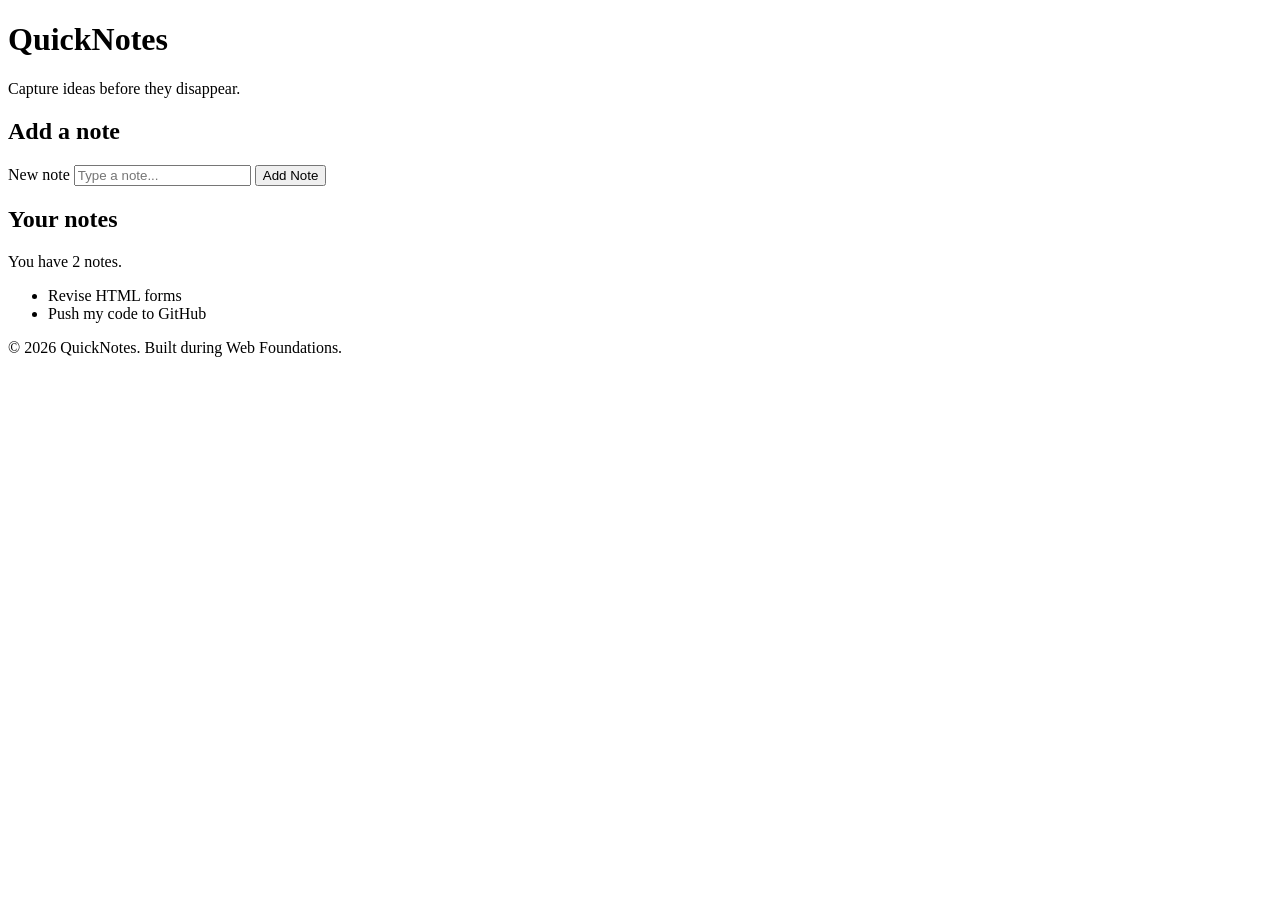
<file: practice/quicknotes-day1/index.html>
<!DOCTYPE html>
<html lang="en">
  <head>
    <meta charset="UTF-8" />
    <meta name="viewport" content="width=device-width, initial-scale=1.0" />
    <title>QuickNotes</title>
  </head>
  <body>
    <header>
      <h1>QuickNotes</h1>
      <p>Capture ideas before they disappear.</p>
    </header>
 
    <main>
      <section>
        <h2>Add a note</h2>
        <form id="note-form">
          <label for="note-input">New note</label>
          <input type="text" id="note-input" placeholder="Type a note..." />
          <button type="submit">Add Note</button>
        </form>
      </section>
 
      <section>
        <h2>Your notes</h2>
        <p id="note-count">You have 2 notes.</p>
        <ul id="notes-list">
          <li>Revise HTML forms</li>
          <li>Push my code to GitHub</li>
        </ul>
      </section>
    </main>
 
    <footer>
      <p>&copy; 2026 QuickNotes. Built during Web Foundations.</p>
    </footer>
  </body>
</html>
</file>
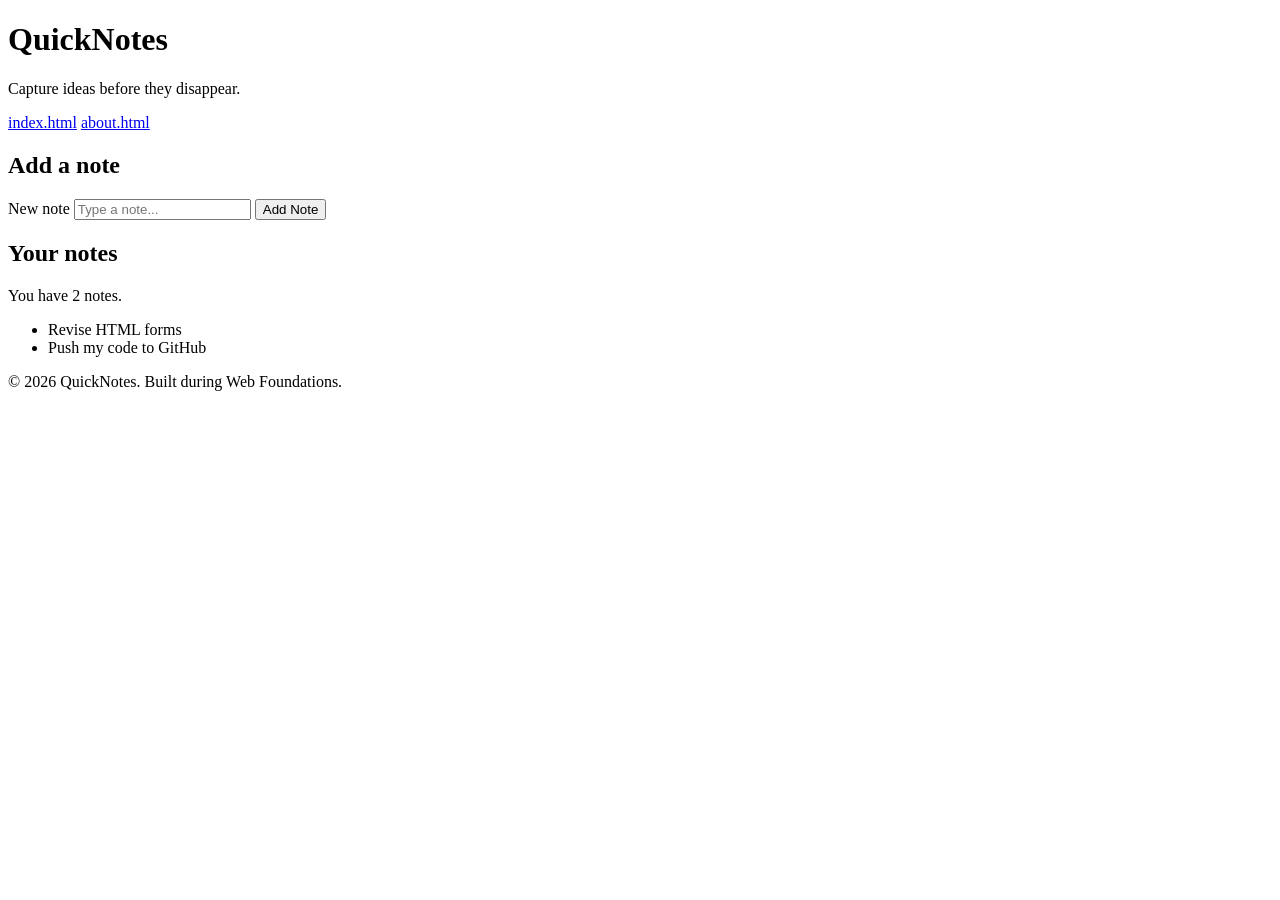
<file: web-foundations-days/day 1/index.html>
<!DOCTYPE html>
<html lang="en">
  <head>
    <meta charset="UTF-8">
    <meta name="viewport" content="width=device-width, initial-scale=1.0">
    <title>QuickNotes</title>
  </head>
  <body>
    <header>
      <h1>QuickNotes</h1>
      <p>Capture ideas before they disappear.</p>
      <nav>
      <a href="index.html">index.html</a>
        <a href="about.html">about.html</a>
        </nav>
    </header>
 
    <main>
      <section>
        <h2>Add a note</h2>
        <form id="note-form">
          <label for="note-input">New note</label>
          <input type="text" id="note-input" placeholder="Type a note...">
          <button type="submit">Add Note</button>
        </form>
      </section>
 
      <section>
        <h2>Your notes</h2>
        <p id="note-count">You have 2 notes.</p>
        <ul id="notes-list">
          <li>Revise HTML forms</li>
          <li>Push my code to GitHub</li>
        </ul>
      </section>
    </main>
 
    <footer>
      <p>&copy; 2026 QuickNotes. Built during Web Foundations.</p>
    </footer>
  </body>
</html>
</file>
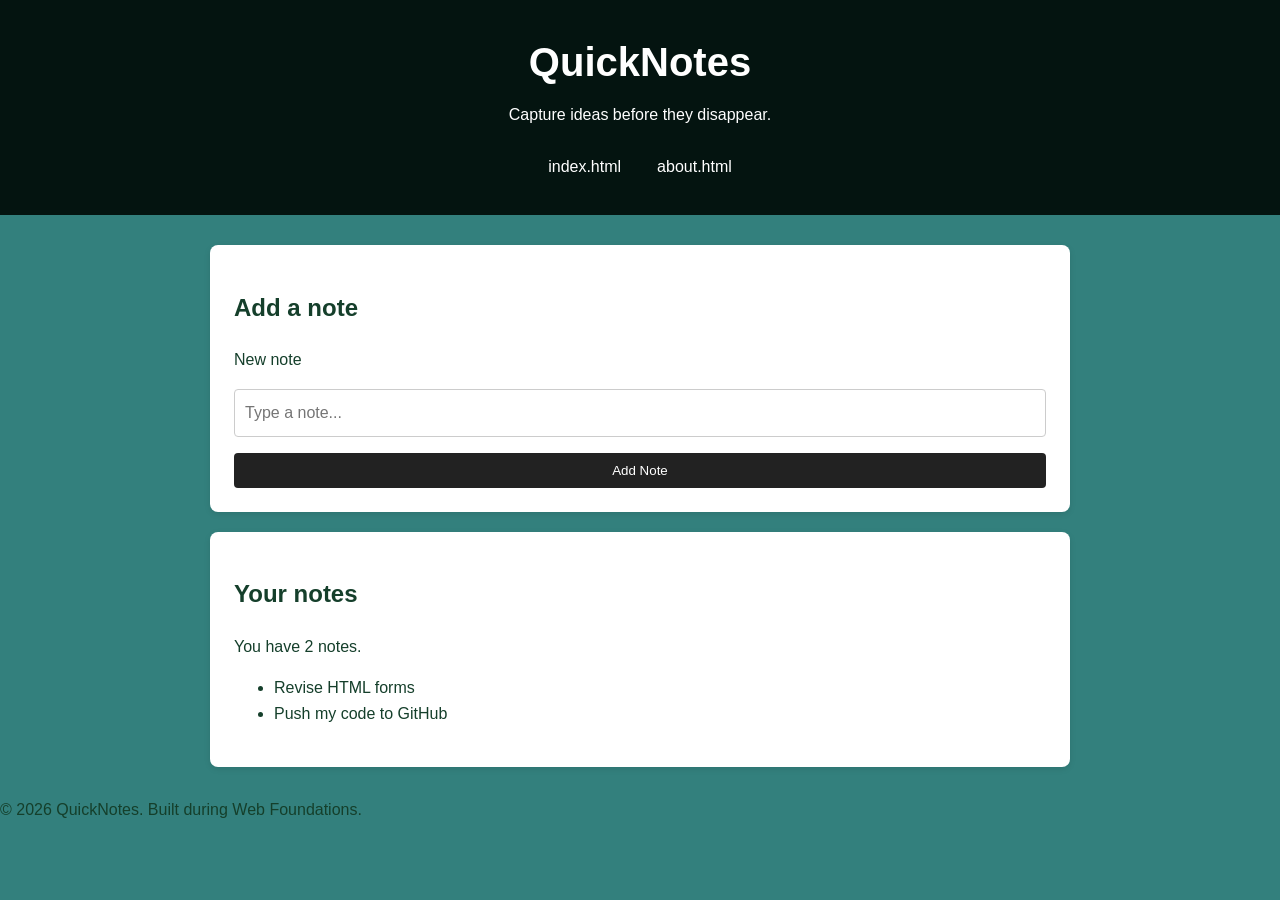
<file: web-foundations-days/day 2/index.html>
<!DOCTYPE html>
<html lang="en">
  <head>
    <meta charset="UTF-8">
    <meta name="viewport" content="width=device-width, initial-scale=1.0">
    <title>QuickNotes</title>
    <link rel="stylesheet" href="style.css">
  </head>
  <body>
    <header>
      <h1>QuickNotes</h1>
      <p>Capture ideas before they disappear.</p>
      <nav>
      <a href="index.html">index.html</a>
        <a href="about.html">about.html</a>
        </nav>
    </header>
 
    <main>
      <section>
        <h2>Add a note</h2>
        <form id="note-form">
          <label for="note-input">New note</label>
          <input type="text" id="note-input" placeholder="Type a note...">
          <button type="submit">Add Note</button>
        </form>
      </section>
 
      <section>
        <h2>Your notes</h2>
        <p id="note-count">You have 2 notes.</p>
        <ul id="notes-list">
          <li>Revise HTML forms</li>
          <li>Push my code to GitHub</li>
        </ul>
      </section>
    </main>
 
    <footer>
      <p>&copy; 2026 QuickNotes. Built during Web Foundations.</p>
    </footer>
  </body>
</html>
</file>
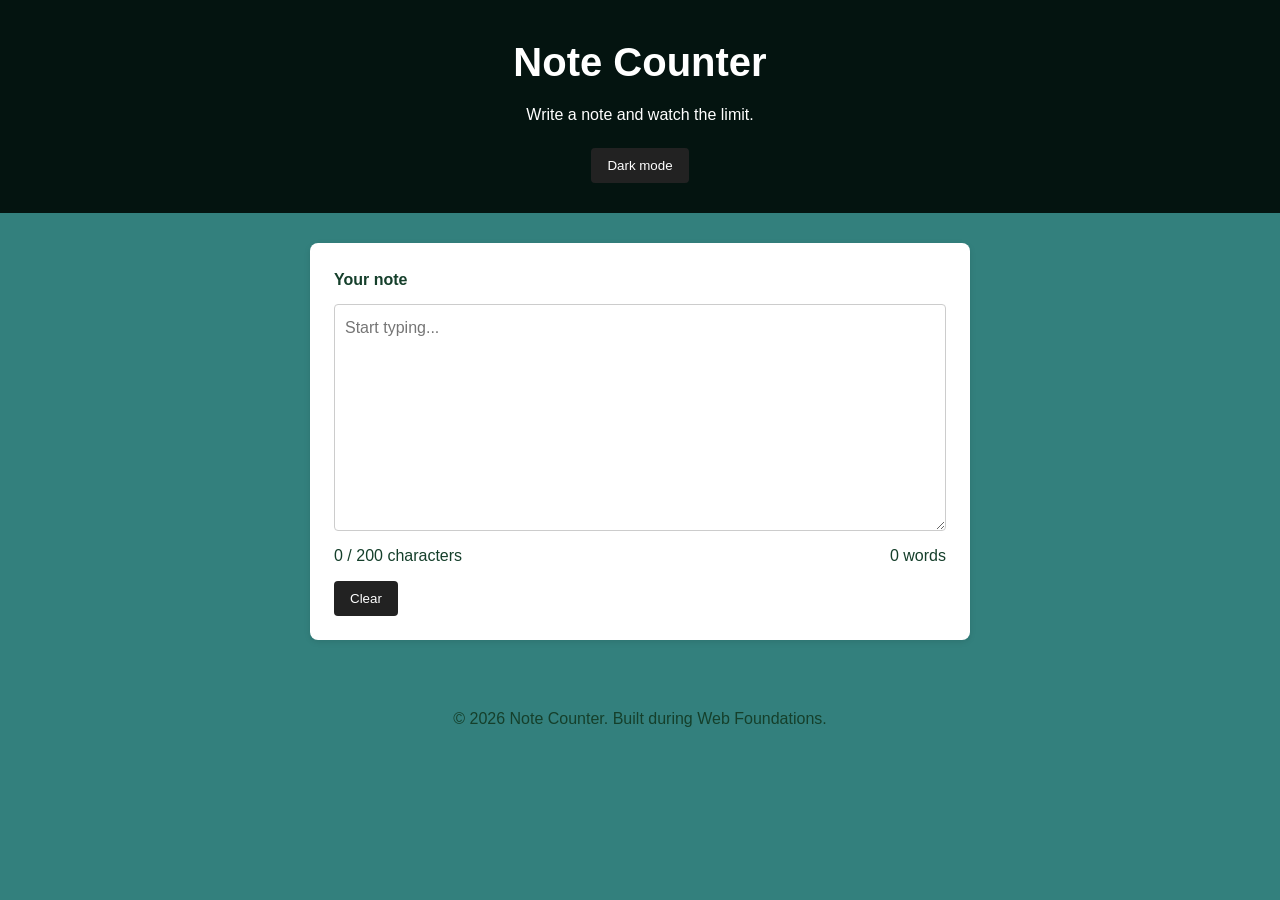
<file: web-foundations-days/day 4/index.html>
<!DOCTYPE html>
<html lang="en">
  <head>
    <meta charset="UTF-8">
    <meta name="viewport" content="width=device-width, initial-scale=1.0">
    <title>Note Counter</title>
    <link rel="stylesheet" href="style.css">
    <script src="script.js" defer></script>
  </head>
  <body>
    <header>
      <h1>Note Counter</h1>
      <p>Write a note and watch the limit.</p>
      <button id="theme-toggle" type="button">Dark mode</button>
    </header>

    <main>
      <section>
        <label for="note-text">Your note</label>
        <textarea id="note-text" rows="8" placeholder="Start typing..."></textarea>

        <div class="stats">
          <p id="char-count">0 / 200 characters</p>
          <p id="word-count">0 words</p>
        </div>

        <button id="clear-btn" type="button">Clear</button>
      </section>
    </main>

    <footer>
      <p>&copy; 2026 Note Counter. Built during Web Foundations.</p>
    </footer>
  </body>
</html>
</file>
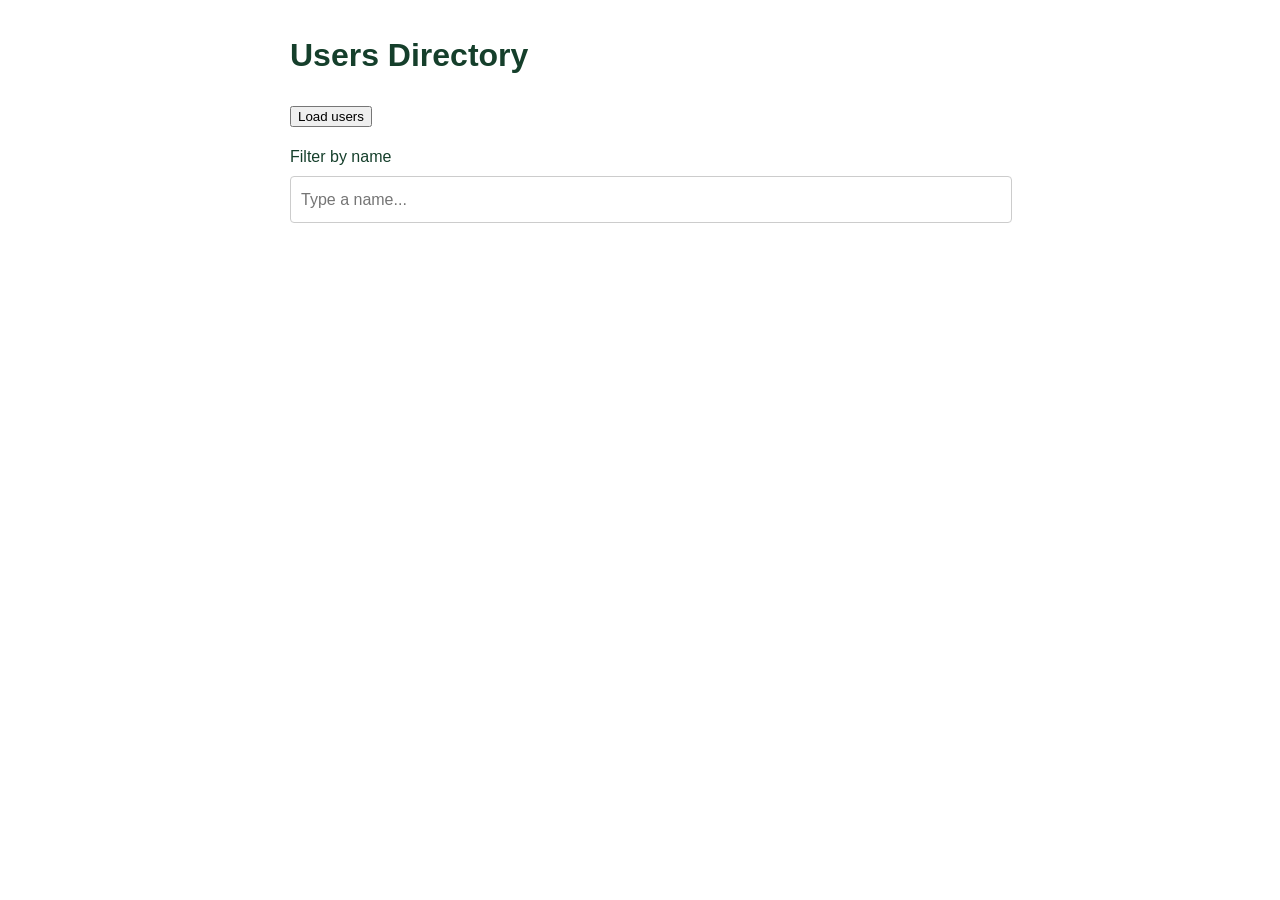
<file: web-foundations-days/day 5/index.html>
<!DOCTYPE html>
<html lang="en">
  <head>
    <meta charset="UTF-8">
    <meta name="viewport" content="width=device-width, initial-scale=1.0">
    <title>Users Directory</title>
    <style>
      body {
        font-family: Arial, sans-serif;
        line-height: 1.6;
        max-width: 700px;
        margin: 30px auto;
        padding: 0 20px;
        color: #153f2b;
      }
      #filter-input {
        display: block;
        width: 100%;
        padding: 10px;
        margin: 6px 0 16px;
        font: inherit;
        border: 1px solid #ccc;
        border-radius: 4px;
      }
      #users-list {
        list-style: none;
        padding: 0;
      }
      #users-list li {
        padding: 12px 16px;
        margin-bottom: 10px;
        background-color: #f4f4f4;
        border: 1px solid #ddd;
        border-radius: 8px;
      }
      #users-list p {
        margin: 2px 0;
      }
      .user-name {
        font-weight: bold;
      }
    </style>
    <script src="users.js" defer></script>
  </head>
  <body>
    <h1>Users Directory</h1>

    <button id="load-users">Load users</button>

    <p>
      <label for="filter-input">Filter by name</label>
      <input type="text" id="filter-input" placeholder="Type a name...">
    </p>

    <p id="status"></p>
    <ul id="users-list"></ul>
  </body>
</html>
</file>
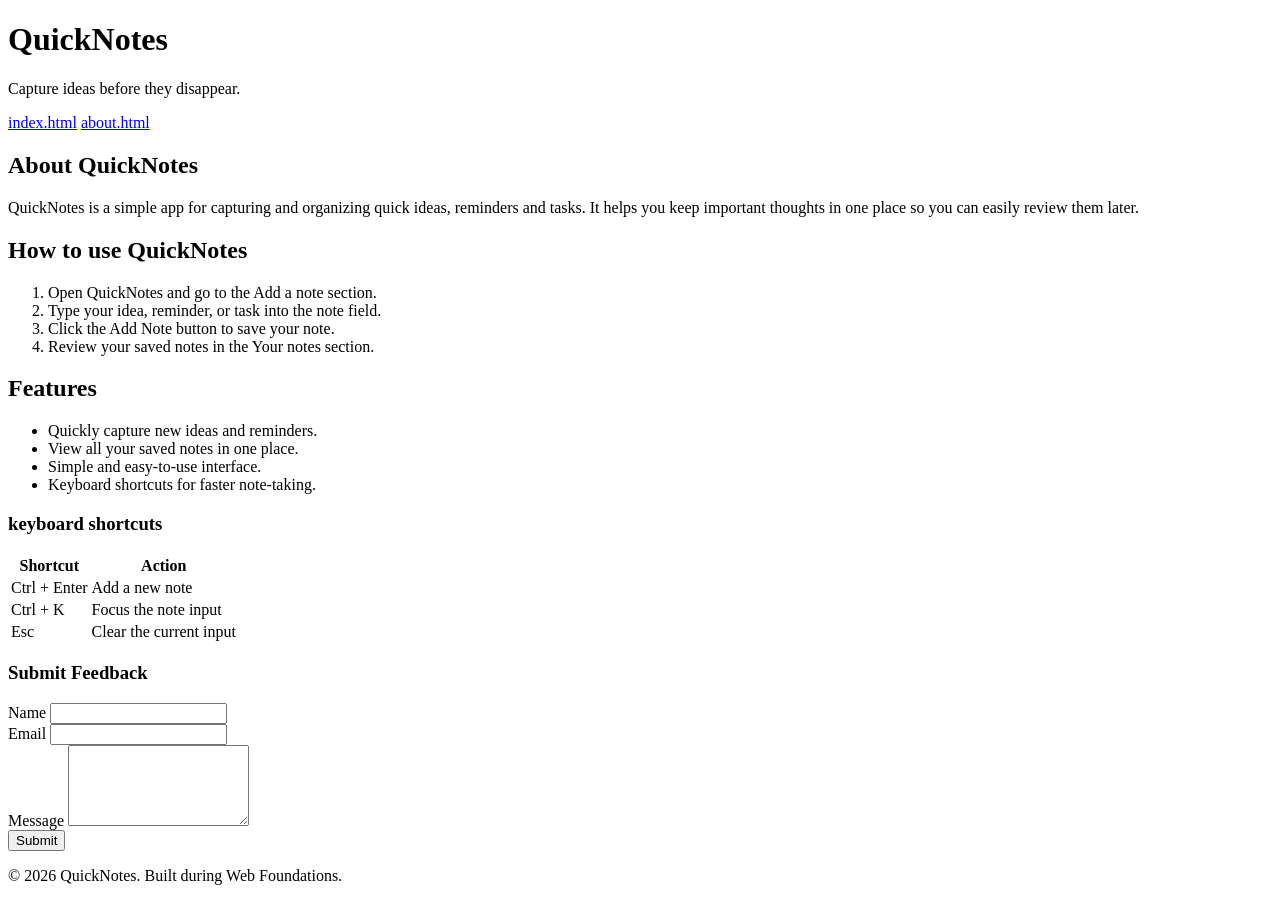
<file: web-foundations-days/day 1/about.html>
<!DOCTYPE html>
<html lang="en">
  <head>
    <meta charset="UTF-8">
    <meta name="viewport" content="width=device-width, initial-scale=1.0">
    <title>QuickNotes</title>
  </head>
  <body>
    <header>
      <h1>QuickNotes</h1>
      <p>Capture ideas before they disappear.</p>
      <nav>
        <a href="index.html">index.html</a>
        <a href="about.html">about.html</a>
      </nav>
    </header>

    <main>
        <h2>About QuickNotes</h2>
        <p>
        QuickNotes is a simple app for capturing and organizing quick ideas,
    reminders and tasks. It helps you keep important thoughts in one place so you can easily
    review them later.
        </p>

        <section>
            <h2>How to use QuickNotes</h2>
            <ol>
                <li>Open QuickNotes and go to the Add a note section.</li>
                <li>Type your idea, reminder, or task into the note field.</li>
                <li>Click the Add Note button to save your note.</li>
                <li>Review your saved notes in the Your notes section.</li>
            </ol>
        </section>

         <section>
            <h2>Features</h2>
            <ul>
                <li>Quickly capture new ideas and reminders.</li>
                <li>View all your saved notes in one place.</li>
                <li>Simple and easy-to-use interface.</li>
                <li>Keyboard shortcuts for faster note-taking.</li>
            </ul>
        </section>

        <section>
            <h3>keyboard shortcuts</h3>
            <table>
                <thead>
                  <tr>
                    <th>Shortcut</th>
                    <th>Action</th>
                    </tr>
                </thead>
            <tbody>
                <tr>
        <td>Ctrl + Enter</td>
        <td>Add a new note</td>
      </tr>
      <tr>
        <td>Ctrl + K</td>
        <td>Focus the note input</td>
      </tr>
      <tr>
        <td>Esc</td>
        <td>Clear the current input</td>
      </tr>
            </tbody>
            </table>

        </section>

        <section> 
          <form>
            <h3>Submit Feedback</h3>
          <div>
            <label for="name">Name</label>
            <input type="text" id="name" name="name" required>
          </div>  

          <div>
            <label for="email">Email</label>
            <input type="email" id="email" name="email" required>
          </div>  

          <div>
            <label for="feedback">Message</label>
            <textarea id="feedback" name="feedback" rows="5"></textarea>
          </div>  

          <button type="submit">Submit</button>
          </form>
        </section>
    </main>

    <footer>
        <p>&copy; 2026 QuickNotes. Built during Web Foundations.</p>
    </footer>

</body>
</html>
</file>
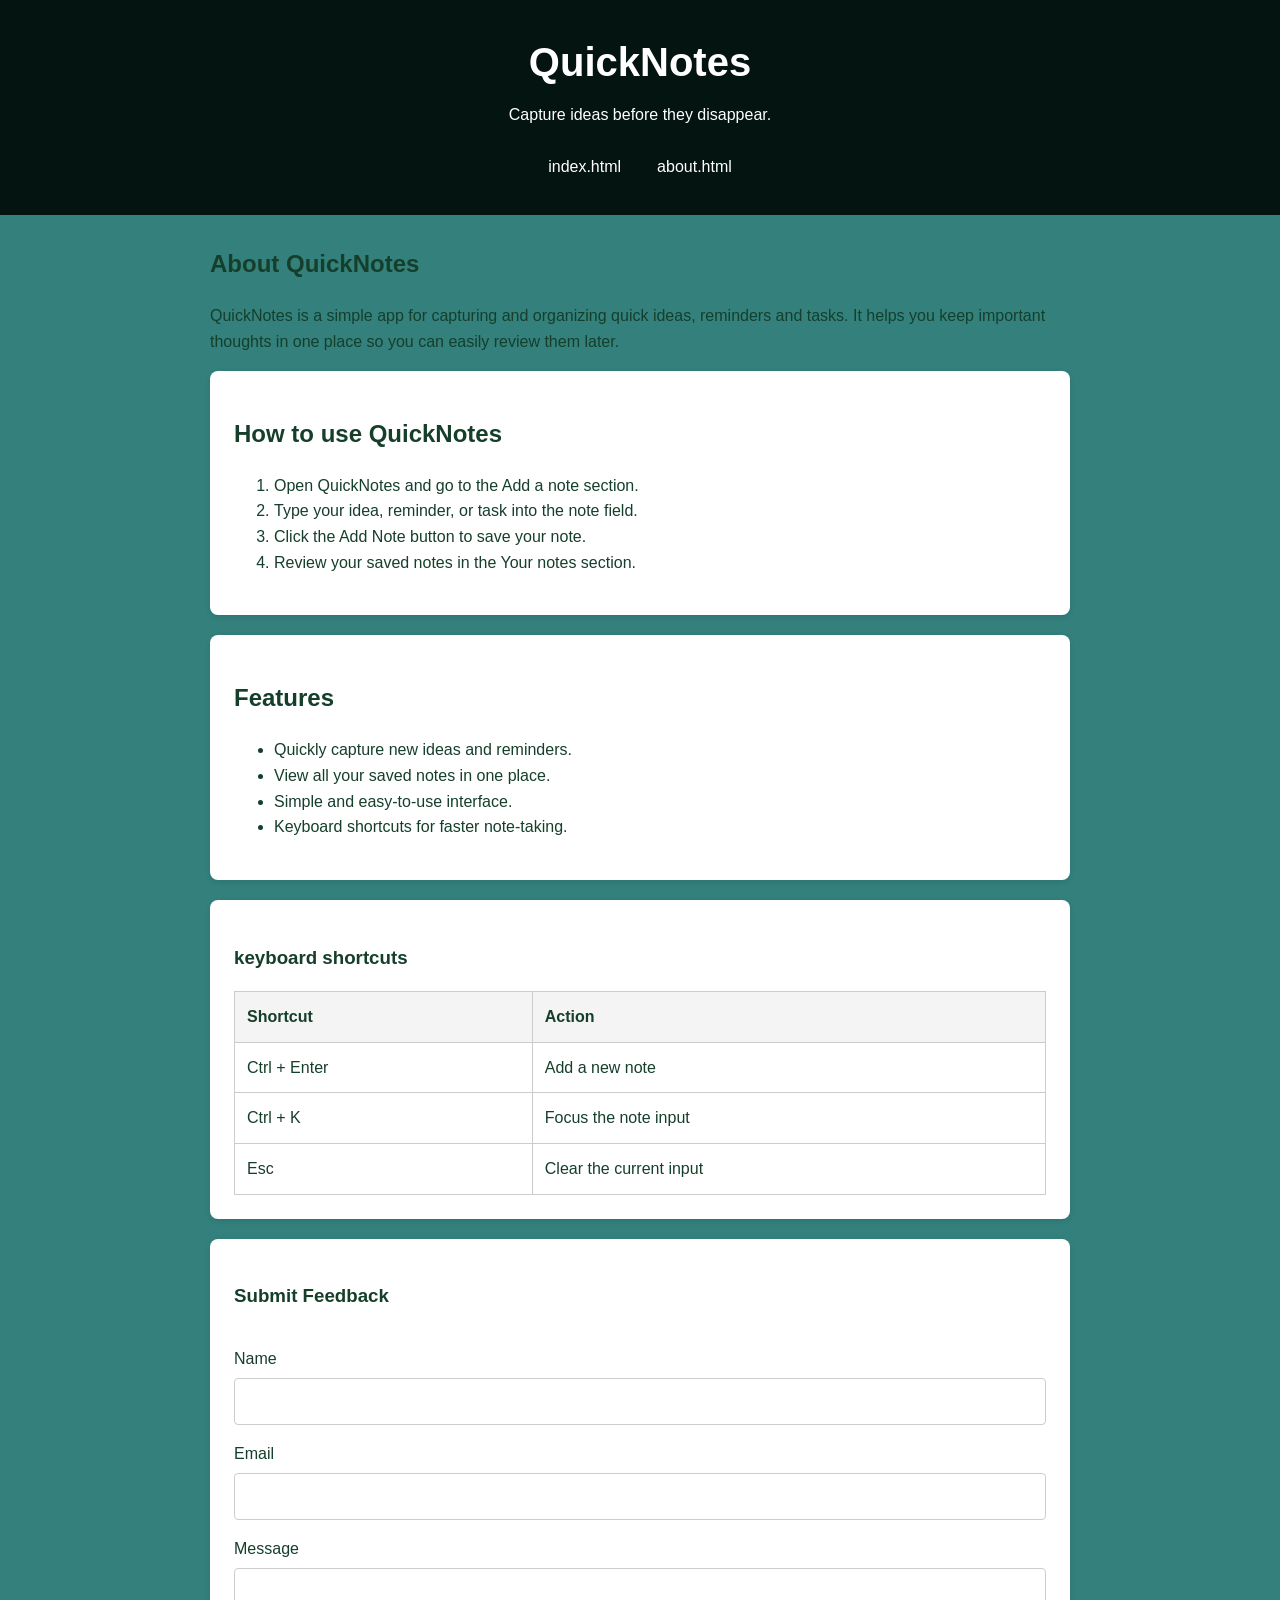
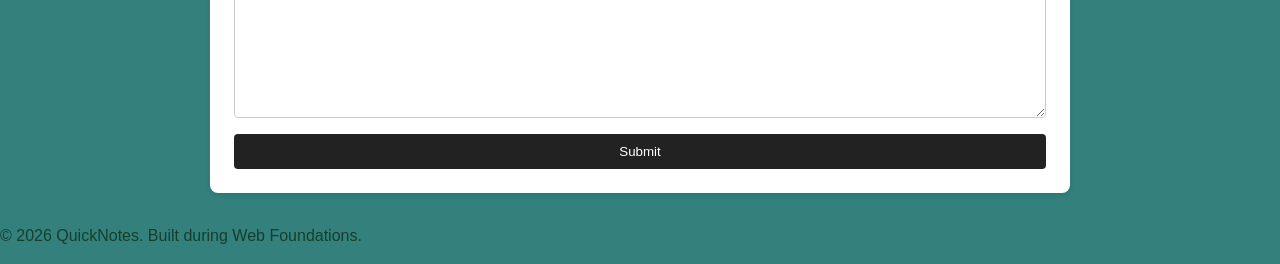
<file: web-foundations-days/day 2/about.html>
<!DOCTYPE html>
<html lang="en">
  <head>
    <meta charset="UTF-8">
    <meta name="viewport" content="width=device-width, initial-scale=1.0">
    <title>QuickNotes</title>
    <link rel="stylesheet" href="style.css">
  </head>
  <body>
    <header>
      <h1>QuickNotes</h1>
      <p>Capture ideas before they disappear.</p>
      <nav>
        <a href="index.html">index.html</a>
        <a href="about.html">about.html</a>
      </nav>
    </header>

    <main>
        <h2>About QuickNotes</h2>
        <p>
        QuickNotes is a simple app for capturing and organizing quick ideas,
    reminders and tasks. It helps you keep important thoughts in one place so you can easily
    review them later.
        </p>

        <section>
            <h2>How to use QuickNotes</h2>
            <ol>
                <li>Open QuickNotes and go to the Add a note section.</li>
                <li>Type your idea, reminder, or task into the note field.</li>
                <li>Click the Add Note button to save your note.</li>
                <li>Review your saved notes in the Your notes section.</li>
            </ol>
        </section>

         <section>
            <h2>Features</h2>
            <ul>
                <li>Quickly capture new ideas and reminders.</li>
                <li>View all your saved notes in one place.</li>
                <li>Simple and easy-to-use interface.</li>
                <li>Keyboard shortcuts for faster note-taking.</li>
            </ul>
        </section>

        <section>
            <h3>keyboard shortcuts</h3>
            <table>
                <thead>
                  <tr>
                    <th>Shortcut</th>
                    <th>Action</th>
                    </tr>
                </thead>
            <tbody>
                <tr>
        <td>Ctrl + Enter</td>
        <td>Add a new note</td>
      </tr>
      <tr>
        <td>Ctrl + K</td>
        <td>Focus the note input</td>
      </tr>
      <tr>
        <td>Esc</td>
        <td>Clear the current input</td>
      </tr>
            </tbody>
            </table>

        </section>

        <section> 
          <form>
            <h3>Submit Feedback</h3>
          <div>
            <label for="name">Name</label>
            <input type="text" id="name" name="name" required>
          </div>  

          <div>
            <label for="email">Email</label>
            <input type="email" id="email" name="email" required>
          </div>  

          <div>
            <label for="feedback">Message</label>
            <textarea id="feedback" name="feedback" rows="5"></textarea>
          </div>  

          <button type="submit">Submit</button>
          </form>
        </section>
    </main>

    <footer>
        <p>&copy; 2026 QuickNotes. Built during Web Foundations.</p>
    </footer>

</body>
</html>
</file>
<file: web-foundations-days/day 2/style.css>
* {
  box-sizing: border-box;
}

body {
  margin: 0;
  font-family: Arial, sans-serif;
  line-height: 1.6;
  background-color: #33807d;
  color: #153f2b;
}

header {
  background-color: #041410;
  color: white;
  text-align: center;
  padding: 30px 20px;
}

header h1 {
  margin: 0;
  font-size: 2.5rem;
}

header p {
  margin: 8px 0 20px;
}

nav {
  display: flex;
  justify-content: center;
  gap: 16px;
}

nav a {
  color: white;
  text-decoration: none;
  padding: 6px 10px;
  transition: background-color 0.3s ease;
}

nav a:hover {
  background-color: #555;
}

main {
  max-width: 900px;
  margin: 30px auto;
  padding: 0 20px;
}

section {
  background-color: white;
  padding: 24px;
  margin-bottom: 20px;
  border-radius: 8px;
  box-shadow: 0 2px 6px rgba(0, 0, 0, 0.1);
}

.features {
  display: grid;
  grid-template-columns: repeat(auto-fit, minmax(180px, 1fr));
  gap: 16px;
  padding: 0;
  list-style: none;
}

.features li {
  background-color: #f4f4f4;
  padding: 20px;
  border-radius: 8px;
  border: 1px solid #ddd;
}


table {
  width: 100%;
  border-collapse: collapse;
}

th,
td {
  border: 1px solid #ccc;
  padding: 12px;
  text-align: left;
}

th {
  background-color: #f4f4f4;
}

form {
  display: flex;
  flex-direction: column;
  gap: 16px;
}

form div {
  display: flex;
  flex-direction: column;
  gap: 6px;
}

input,
textarea {
  width: 100%;
  padding: 10px;
  font: inherit;
  border: 1px solid #ccc;
  border-radius: 4px;
}

button {
  padding: 10px 16px;
  border: none;
  border-radius: 4px;
  background-color: #222;
  color: white;
  cursor: pointer;
  transition: background-color 0.3s ease, transform 0.2s ease;
}

button:hover {
  background-color: #555;
  transform: translateY(-2px);
}

@media (max-width: 600px) {
  header {
    padding: 20px 12px;
  }

  header h1 {
    font-size: 2rem;
  }

  main {
    padding: 0 12px;
  }
}
</file>
<file: web-foundations-days/day 4/style.css>
/* ---------- Theme variables (light is the default) ---------- */
:root {
  --page-bg: #33807d;
  --text-color: #153f2b;
  --header-bg: #041410;
  --header-text: #ffffff;
  --card-bg: #ffffff;
  --border-color: #cccccc;
  --input-bg: #ffffff;
  --input-text: #153f2b;
  --button-bg: #222222;
  --button-hover-bg: #555555;
  --button-text: #ffffff;
  --warning-color: #d97706;
  --over-color: #c00000;
}

/* Dark theme: only the variables change */
body.dark {
  --page-bg: #0d1f1e;
  --text-color: #d8eae6;
  --header-bg: #000000;
  --header-text: #ffffff;
  --card-bg: #16302e;
  --border-color: #3b5c59;
  --input-bg: #0d1f1e;
  --input-text: #d8eae6;
  --button-bg: #4fb3ad;
  --button-hover-bg: #7fd0cb;
  --button-text: #041410;
  --warning-color: #ffa94d;
  --over-color: #ff6b6b;
}

/* ---------- Base ---------- */
* {
  box-sizing: border-box;
}

body {
  margin: 0;
  font-family: Arial, sans-serif;
  line-height: 1.6;
  background-color: var(--page-bg);
  color: var(--text-color);
  transition: background-color 0.3s ease, color 0.3s ease;
}

header {
  background-color: var(--header-bg);
  color: var(--header-text);
  text-align: center;
  padding: 30px 20px;
}

header h1 {
  margin: 0;
  font-size: 2.5rem;
}

header p {
  margin: 8px 0 20px;
}

main {
  max-width: 700px;
  margin: 30px auto;
  padding: 0 20px;
}

section {
  background-color: var(--card-bg);
  padding: 24px;
  border-radius: 8px;
  box-shadow: 0 2px 6px rgba(0, 0, 0, 0.1);
  display: flex;
  flex-direction: column;
  gap: 12px;
  transition: background-color 0.3s ease;
}

label {
  font-weight: bold;
}

textarea {
  width: 100%;
  padding: 10px;
  font: inherit;
  resize: vertical;
  background-color: var(--input-bg);
  color: var(--input-text);
  border: 1px solid var(--border-color);
  border-radius: 4px;
}

button {
  padding: 10px 16px;
  border: none;
  border-radius: 4px;
  background-color: var(--button-bg);
  color: var(--button-text);
  cursor: pointer;
  transition: background-color 0.3s ease, transform 0.2s ease;
}

button:hover {
  background-color: var(--button-hover-bg);
  transform: translateY(-2px);
}

#clear-btn {
  align-self: flex-start;
}

/* ---------- Counters ---------- */
.stats {
  display: flex;
  justify-content: space-between;
  gap: 12px;
}

.stats p {
  margin: 0;
}

.warning {
  color: var(--warning-color);
}

.over {
  color: var(--over-color);
  font-weight: bold;
}

footer {
  text-align: center;
  padding: 20px;
}

@media (max-width: 600px) {
  header h1 {
    font-size: 2rem;
  }

  main {
    padding: 0 12px;
  }
}
</file>
